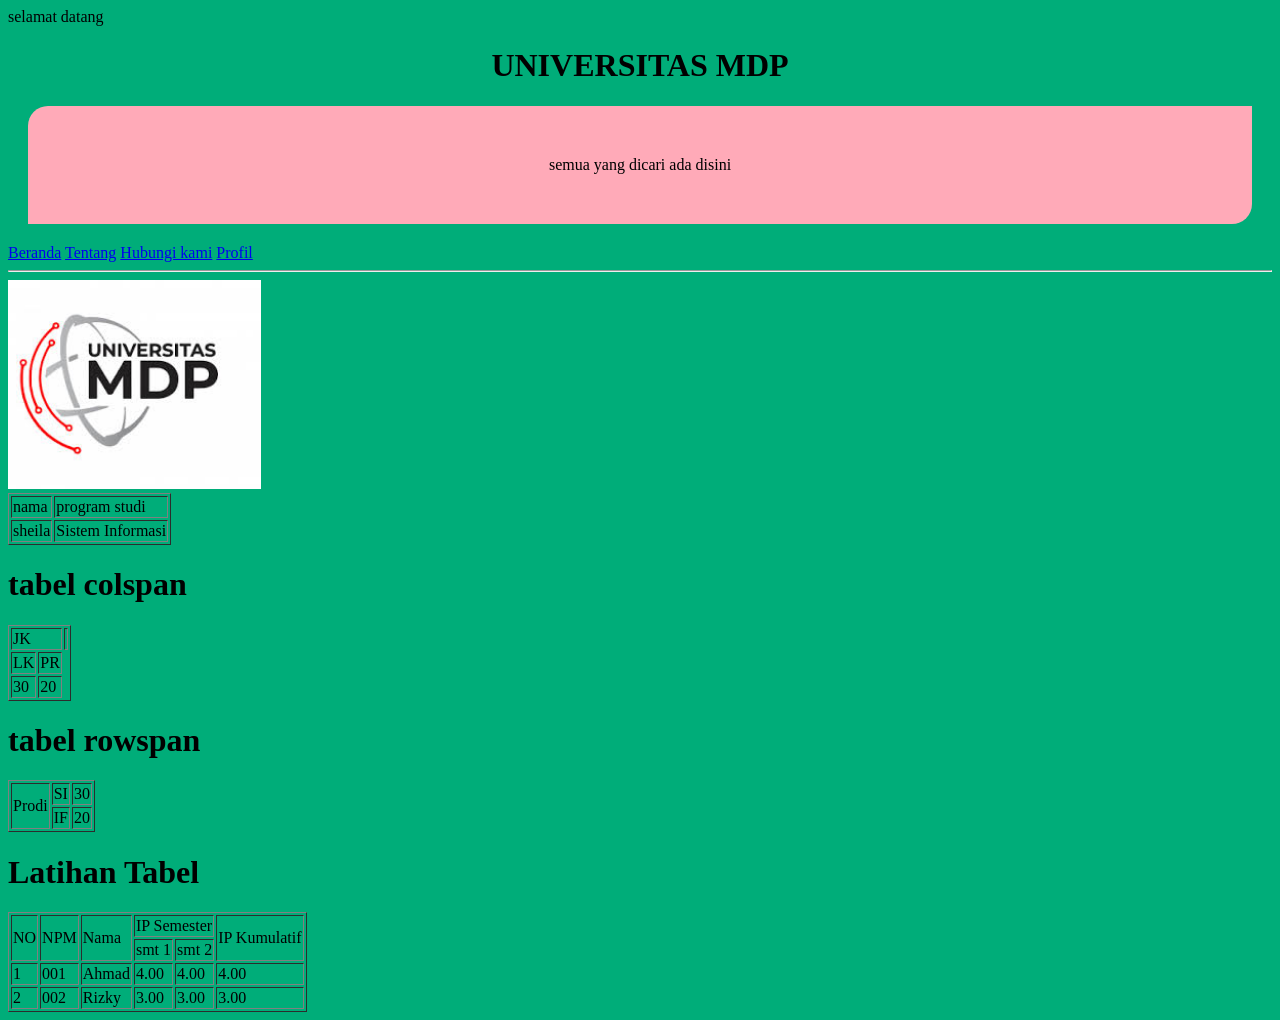
<file: index.html>
<!DOCTYPE html>
<html lang="en">
<head>
    <meta charset="UTF-8">
    <meta name="viewport" content="width=device-width, initial-scale=1.0">
    <title>halaman utama</title>
    <link rel="stylesheet"href="css/style.css">
</head>
<body>
    selamat datang
    <!-- tag heading: h1 sd h6 -->
    <h1 class="txt-center"> UNIVERSITAS MDP </h1>
    <p class="bg-warning txt-black txt-center p-1 m-1">semua yang dicari ada disini</p>
    <!-- ini komentar , komentar tidak ditampilkan pada browser -->
     
    
    <!-- hyperlink -->
      <a href="index.html">Beranda</a>
      <a href="tentang.html">Tentang</a>
      <a href="hubungi.html">Hubungi kami</a>
      <a href="profil.html">Profil</a>
     
      <hr>

       
     <!-- images -->
      <img src="images/mdp.jpg" alt="gambar banner"
      width="20%">

      <!-- tabel -->
       <table border="1">
        <!-- baris -->
        <tr>
            <!-- kolom -->
             <td>
                nama
             </td>
             <td>
                program studi
             </td>
        </tr>
        <tr>
            <td>sheila</td>
            <td>Sistem Informasi</td>
        </tr>
       </table>


       <h1>tabel colspan</h1>
       <!-- table colspan -->
        <table border="1">
            <!-- baris 1 -->
             <tr>
                <td colspan="2">JK</td>
                <td></td>
    
             </tr>
             <!-- baris 2 -->
              <tr>
                <td>LK</td>
                <td>PR</td>
              </tr>
              <tr>
              <td>30</td>
              <td>20</td>
              </tr>
        </table>

        <h1>tabel rowspan</h1>
        <!-- table rowspan -->
         <table border="1">
            <!-- baris 1 -->
             <tr>
                <td rowspan="2">Prodi</td>
                <td>SI</td>
                <td>30</td>
             </tr>
             <!-- baris 2 -->
              <tr>
                <td>IF</td>
                <td>20</td>
              </tr>
         </table>
         <h1>Latihan Tabel</h1>
         <!-- latihan -->
           <table border="1">
            <!-- baris 1 -->
             <tr>
                <td rowspan="2">NO</td>
                <td rowspan="2">NPM</td>
                <td rowspan="2">Nama</td>
                <td colspan="2">IP Semester</td>
                <td rowspan="2">IP Kumulatif</td>
            </tr>

            <tr>
                <td>smt 1</td>
                <td>smt 2</td>
            </tr>
            <tr>
                <td>1</td>
                <td>001</td>
                <td>Ahmad</td>
                <td>4.00</td>
                <td>4.00</td>
                <td>4.00</td>
            </tr>

            <tr>
                <td>2</td>
                <td>002</td>
                <td>Rizky</td>
                <td>3.00</td>
                <td>3.00</td>
                <td>3.00</td>
            </tr>
               
                
                
    
            
    


</body>
</html>
</file>
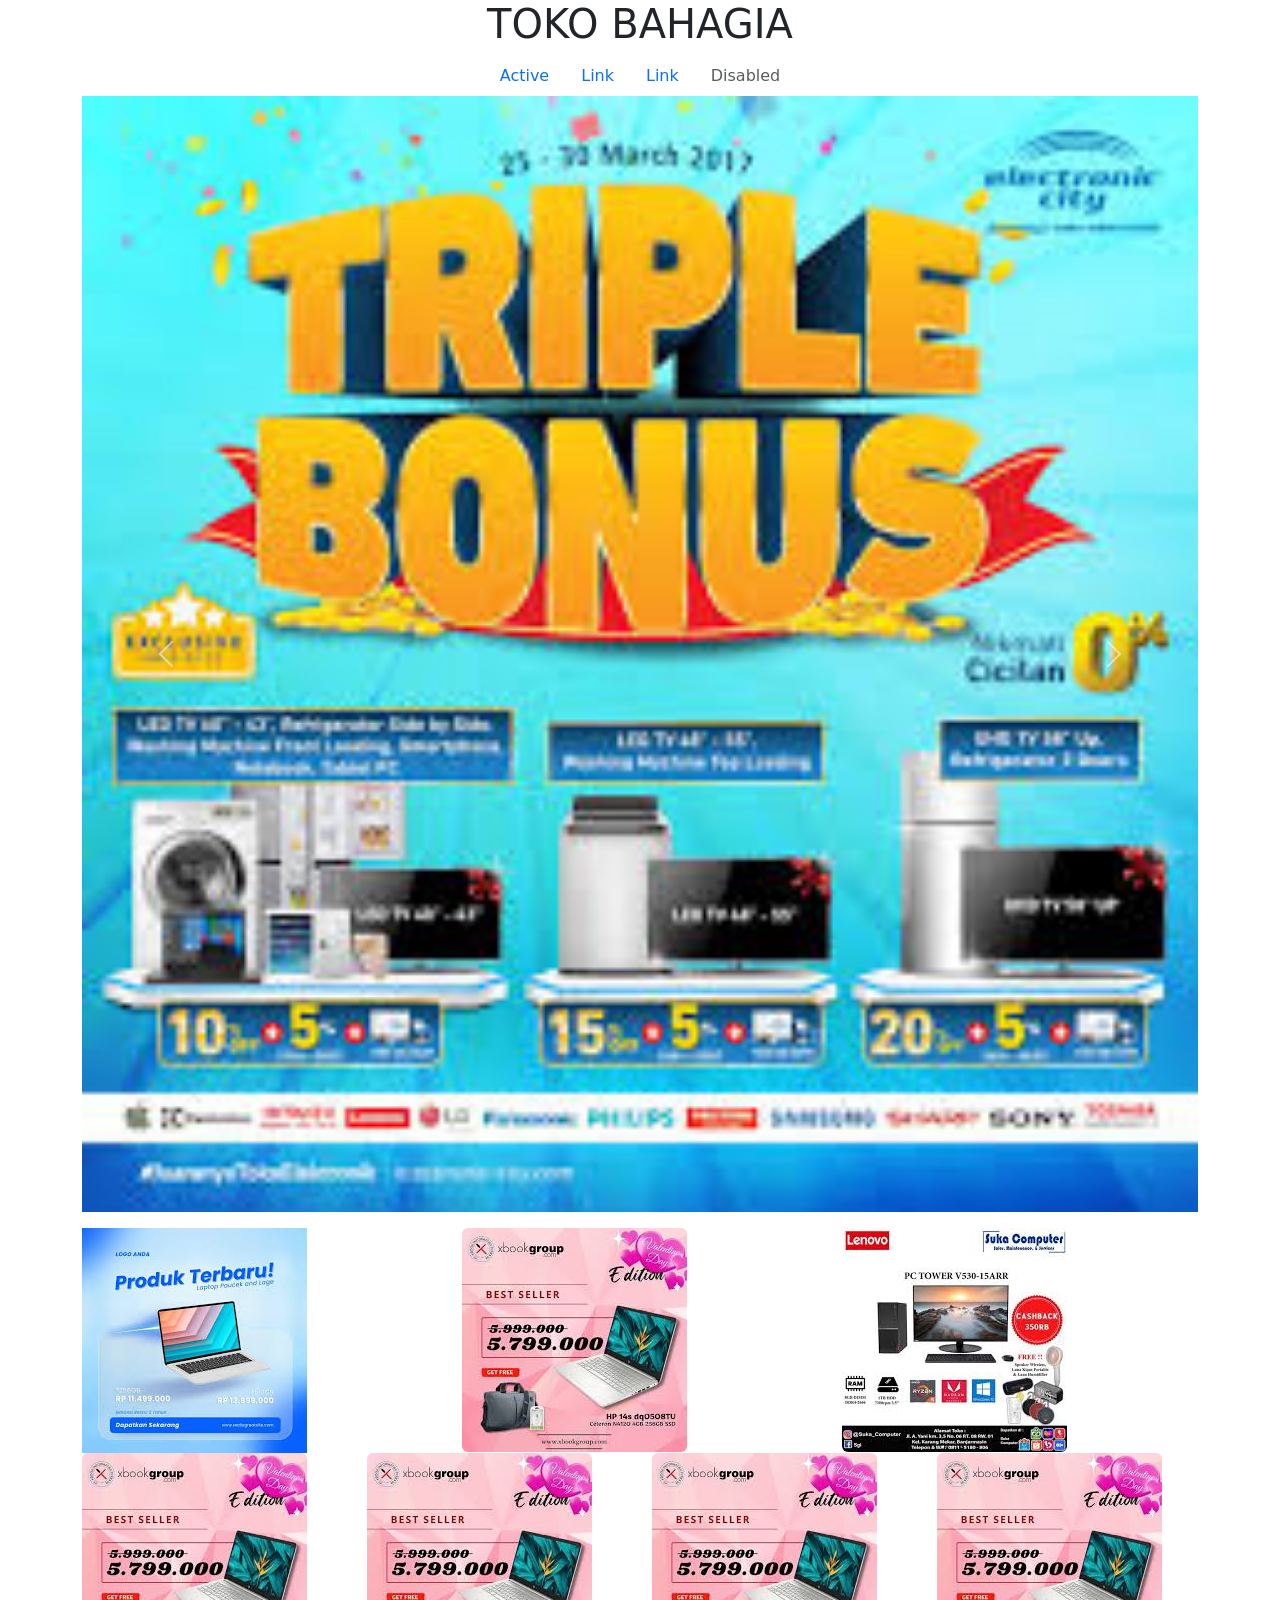
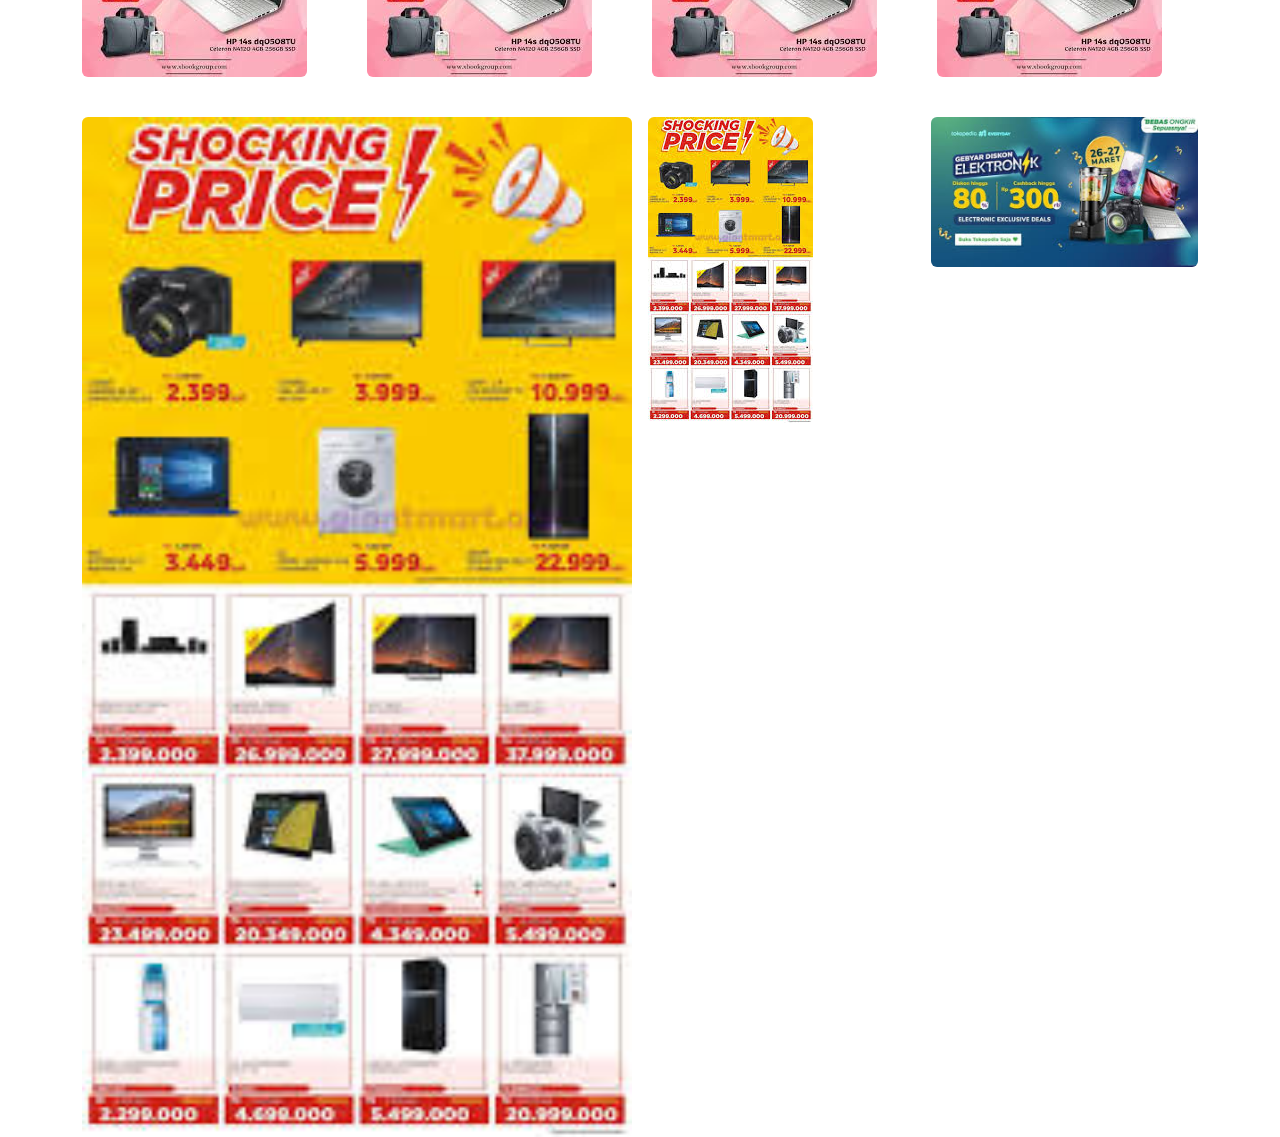
<file: bootstrap/index.html>
<!doctype html>
<html lang="id">
  <head>
    <meta charset="utf-8">
    <meta name="viewport" content="width=device-width, initial-scale=1">
    <title>Praktikum Bootstrap 5</title>
    <!-- Bootstrap CSS -->
    <link href="https://cdn.jsdelivr.net/npm/bootstrap@5.3.8/dist/css/bootstrap.min.css" 
          rel="stylesheet" 
          integrity="sha384-sRIl4kxILFvY47J16cr9ZwB07vP4J8+LH7qKQnuqkuIAvNWLzeN8tE5YBujZqJLB" 
          crossorigin="anonymous">
  </head>
  <body>

    <div class="container">
        <!-- container/container-fluid -->
        <h1 class="text-center text-uppercase">Toko Bahagia</h1>

        <!-- navbar -->
        <ul class="nav justify-content-center">
            <li class="nav-item">
                <a class="nav-link active" aria-current="page" href="#">Active</a>
            </li>
            <li class="nav-item">
                <a class="nav-link" href="#">Link</a>
            </li>
            <li class="nav-item">
                <a class="nav-link" href="#">Link</a>
            </li>        
            <li class="nav-item">
                <a class="nav-link disabled" aria-disabled="true">Disabled</a>
            </li>
        </ul>


        <!-- carousel -->
        <div id="carouselExample" class="carousel slide">
            <div class="carousel-inner">
                <div class="carousel-item active">
                    <img src="images/download.jpg" class="d-block w-100" alt="...">
                </div>
                <div class="carousel-item">
                    <img src="images/download (1).jpg" class="d-block w-100" alt="...">
                </div>
                <div class="carousel-item">
                    <img src="images/download (2).jpg" class="d-block w-100" alt="...">
                </div>
            </div>
            <button class="carousel-control-prev" type="button" data-bs-target="#carouselExample" data-bs-slide="prev">
                <span class="carousel-control-prev-icon" aria-hidden="true"></span>
                <span class="visually-hidden">Previous</span>
            </button>
            <button class="carousel-control-next" type="button" data-bs-target="#carouselExample" data-bs-slide="next">
                <span class="carousel-control-next-icon" aria-hidden="true"></span>
                <span class="visually-hidden">Next</span>
            </button>
        </div>


        <!-- row 1 -->
        <div class="row mt-3">
            <div class="col"><img src="images/download (3).jpg" alt="" class="img-fluid"></div>
            <div class="col"><img src="images/download (4).jpg" alt="" class="img-fluid rounded"></div>
            <div class="col"><img src="images/download (5).jpg" alt="" class="img-fluid rounded"></div>
        </div>

        <!-- row 2 -->
        <div class="row at-4">
            <div class="col-lg-3 col-md-6"><img src="images/download (4).jpg" alt="" class="img-fluid rounded"></div>
            <div class="col-lg-3 col-md-6"><img src="images/download (4).jpg" alt="" class="img-fluid rounded"></div>
            <div class="col-lg-3 col-md-6"><img src="images/download (4).jpg" alt="" class="img-fluid rounded"></div>
            <div class="col-lg-3 col-md-6"><img src="images/download (4).jpg" alt="" class="img-fluid rounded"></div>
        </div>

        <!-- row 3 -->
        <div class="row mt-4 g-3">
            <div class="col-lg-6 col-md-12"><img src="images/download (2).jpg" alt="" class="img-fluid rounded" width="100%"></div>
            <div class="col-lg-3 col-md-6"><img src="images/download (2).jpg" alt="" class="img-fluid rounded"></div>
            <div class="col-lg-3 col-md-6"><img src="images/download (1).jpg" alt="" class="img-fluid rounded"></div>
        </div>
    </div>
    <!-- bootstrap js -->
    <script src="https://cdn.jsdelivr.net/npm/bootstrap@5.3.3/dist/js/bootstrap.bundle.min.js"
        integrity="sha384-YvpcrYf0tY3lHB60NNkmXc5s9fDVZLESaAA55NDzOxhy9GkcIdslK1eN7N6jIeHz"
        crossorigin="anonymous"></script>
</body>

</html>
</file>
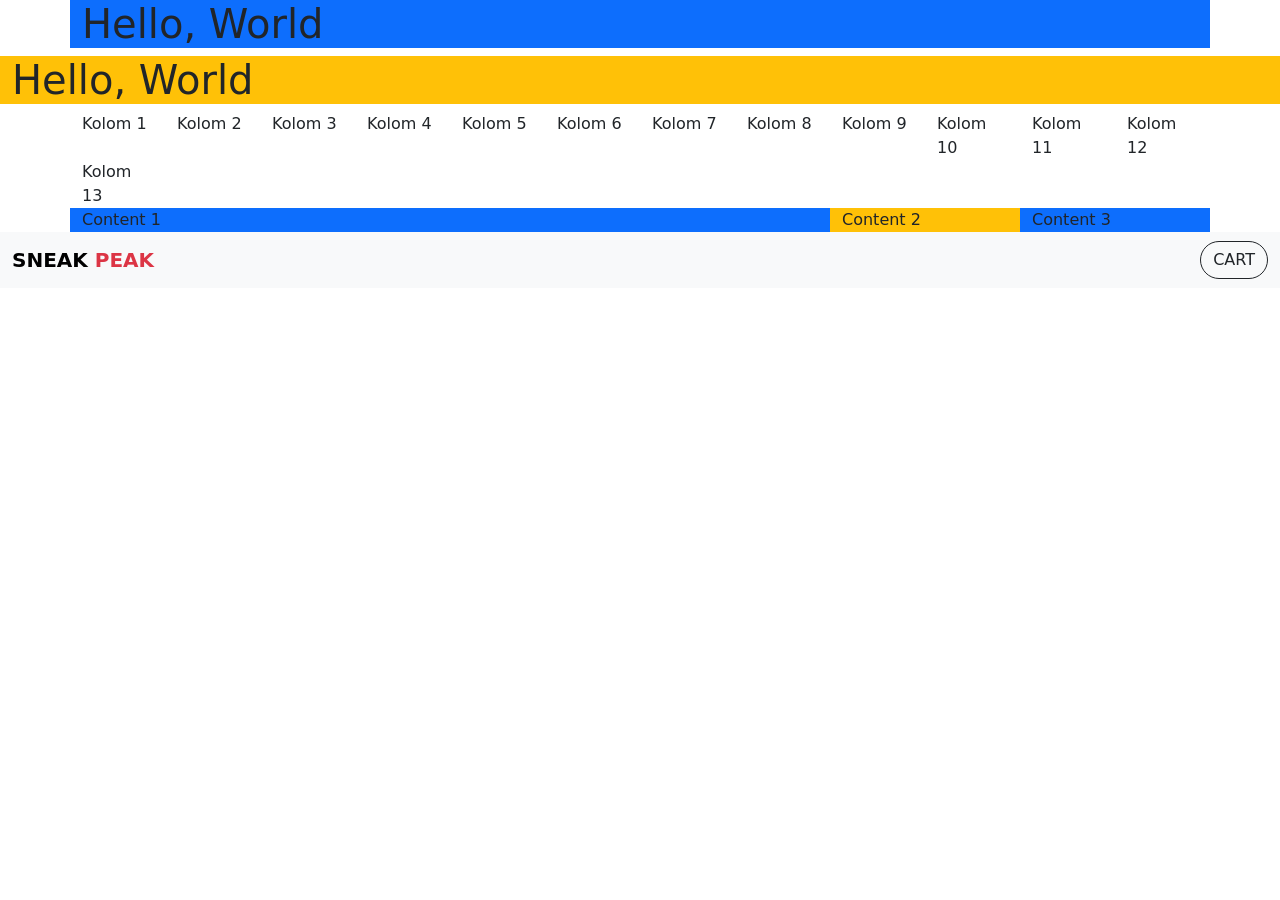
<file: html/index.html>
<!doctype html>
<html lang="en">
  <head>
    <meta charset="utf-8">
    <meta name="viewport" content="width=device-width, initial-scale=1">
    <title>Bootstrap demo</title>
    <link href="https://cdn.jsdelivr.net/npm/bootstrap@5.3.8/dist/css/bootstrap.min.css" rel="stylesheet" integrity="sha384-sRIl4kxILFvY47J16cr9ZwB07vP4J8+LH7qKQnuqkuIAvNWLzeN8tE5YBujZqJLB" crossorigin="anonymous">
  </head>
  <body>

    <div class="container bg-primary">
        <h1>Hello, World</h1>
    </div>

    <div class="container-fluid bg-warning">
        <h1>Hello, World</h1>
    </div>

    <div class="container">
        <div class="row">
            <div class="col-1">Kolom 1</div>
            <div class="col-1">Kolom 2</div>
            <div class="col-1">Kolom 3</div>
            <div class="col-1">Kolom 4</div>
            <div class="col-1">Kolom 5</div>
            <div class="col-1">Kolom 6</div>
            <div class="col-1">Kolom 7</div>
            <div class="col-1">Kolom 8</div>
            <div class="col-1">Kolom 9</div>
            <div class="col-1">Kolom 10</div>
            <div class="col-1">Kolom 11</div>
            <div class="col-1">Kolom 12</div>
            <div class="col-1">Kolom 13</div>
        </div>
    </div>

    <div class="container">
        <div class="row">
            <div class="col-8 bg-primary">Content 1</div>
            <div class="col-2 bg-warning">Content 2</div>
            <div class="col-2 bg-primary">Content 3</div>
        </div>
    </div>

    <nav class="navbar navbar-expand-lg bg-body-tertiary">
  <div class="container-fluid">
    <a class="navbar-brand fw-bold" href="#">SNEAK <span class="text-danger">PEAK</span></a>
    <button class="navbar-toggler" type="button" data-bs-toggle="collapse" data-bs-target="#navbarSupportedContent" aria-controls="navbarSupportedContent" aria-expanded="false" aria-label="Toggle navigation">
      <span class="navbar-toggler-icon"></span>
    </button>
    <div class="collapse navbar-collapse" id="navbarSupportedContent">
      <ul class="navbar-nav ms-auto mb-2 mb-lg-0">
        <li class="nav-item">
          <button class="btn btn-outline-dark rounded-pill" type="submit">CART</button>
        </li>
      </ul>
    </div>
  </div>
</nav>

    <script src="https://cdn.jsdelivr.net/npm/bootstrap@5.3.8/dist/js/bootstrap.bundle.min.js" integrity="sha384-FKyoEForCGlyvwx9Hj09JcYn3nv7wiPVlz7YYwJrWVcXK/BmnVDxM+D2scQbITxI" crossorigin="anonymous"></script>
  </body>
</html>
</file>
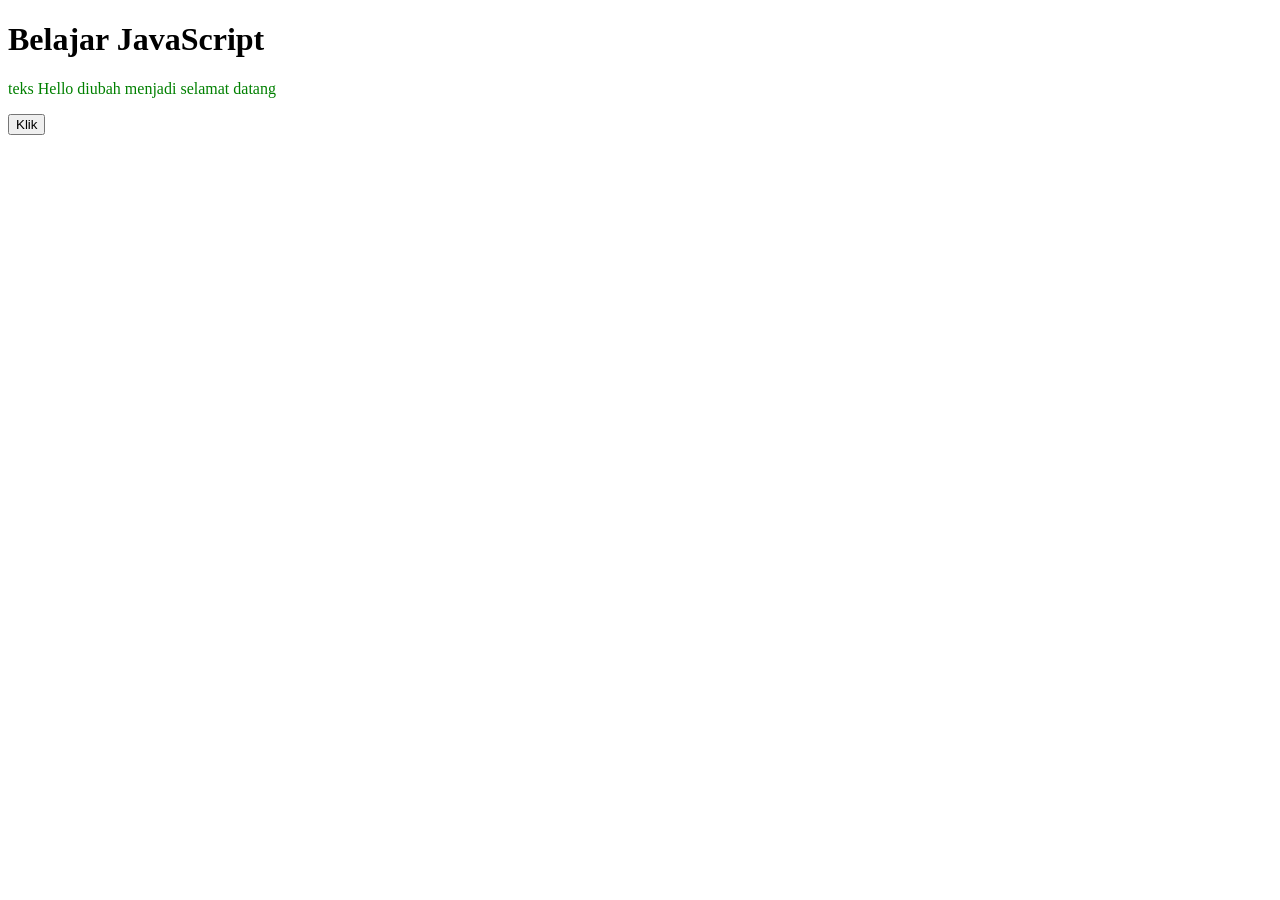
<file: java script/index.html>
<!DOCTYPE html>
<html lang="en">
<head>
    <meta charset="UTF-8">
    <meta name="viewport" content="width=device-width, initial-scale=1.0">
    <title>belajar javascript</title>
</head>
<body>
    <h1>Belajar JavaScript</h1>
    <p id="demo">hello</p>

    <!-- inline js -->
     <button onclick="alert('Selamat Datang')">Klik</button>
     <script>
        // external js
        // ini jadi komentar di js //
        //mengubah konten paragraf di id=demo
        document.getElementById("demo").innerHTML = "teks Hello diubah menjadi selamat datang";

        //megubah warna teks di id=demo
        document.getElementById("demo").style.color = "green";

        // menampilkan pesan di console
        console.log("ini pesan dapat dilihat di console");
     </script>

     <!-- external js -->
     <script src="script.js"></script>
</body>
</html>
</file>
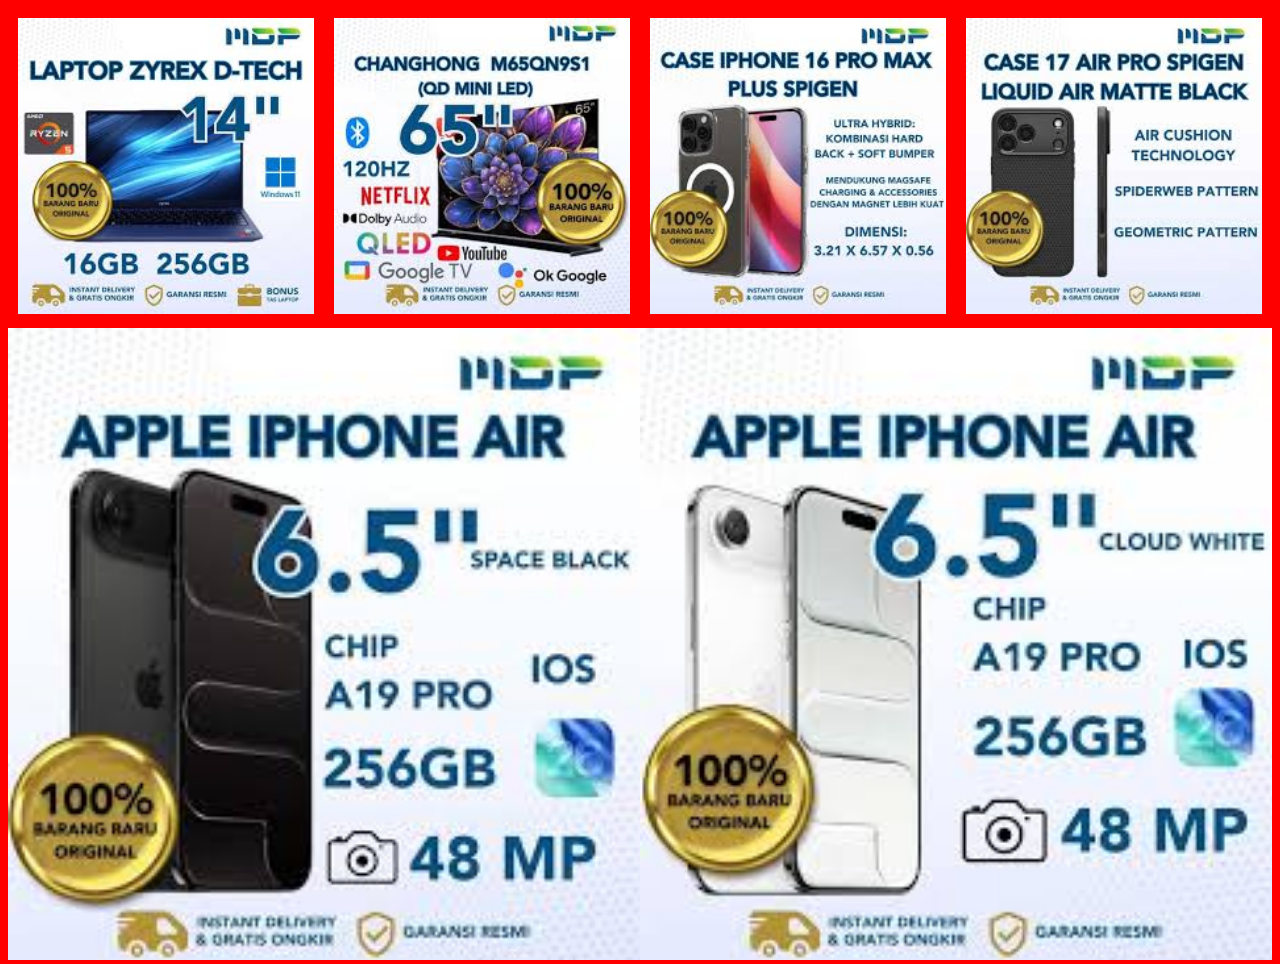
<file: rwd/index.html>
<!-- langkah 1 -->
<!DOCTYPE html>
<html lang="en">
<head>
    <meta charset="UTF-8">
    <meta name="viewport" content="width=device-width, initial-scale=1.0">
    <title>responsive web design</title>
    <link rel="stylesheet" href="style.css">
</head>
<body>
    <div class="row">
        <div class="col-lg-25 col-md-50 padding-10"><img src="../images/download (1).jpg" alt=""></div>
        <div class="col-lg-25 col-md-50 padding-10"><img src="../images/download (2).jpg" alt=""></div>
        <div class="col-lg-25 col-md-50 padding-10"><img src="../images/download (3).jpg" alt=""></div>
        <div class="col-lg-25 col-md-50 padding-10"><img src="../images/download (4).jpg" alt=""></div>
       
    </div>

    <div class="row">
        <div class="col-lg-50 col-md-100"><img src="../images/download (5).jpg" alt=""></div>
        <div class="col-lg-50 col-md-100"><img src="../images/download (6).jpg" alt=""></div>
    </div>
</body>
</html>
</file>
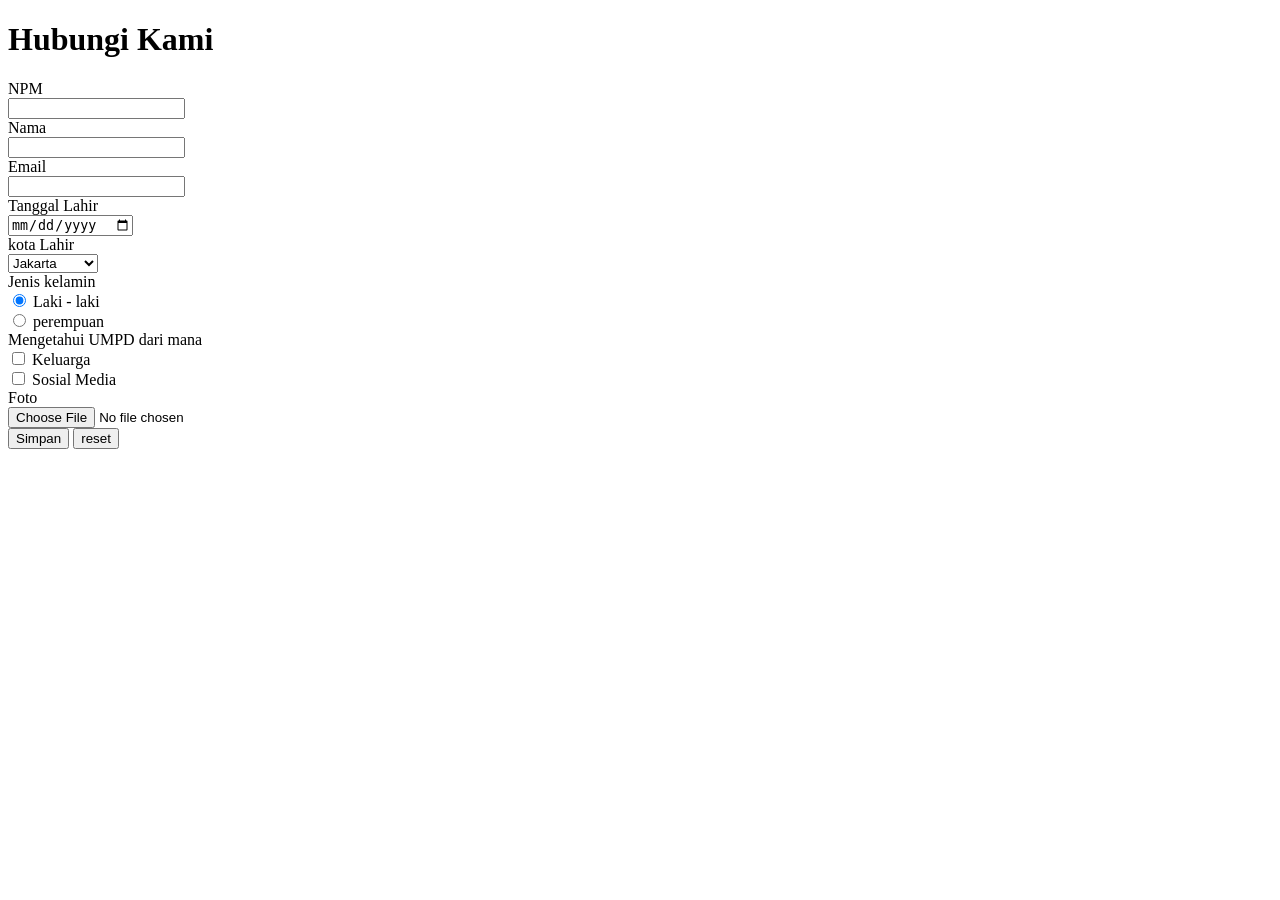
<file: hubungi.html>
<!DOCTYPE html>
<html lang="en">
<head>
    <meta charset="UTF-8">
    <meta name="viewport" content="width=device-width, initial-scale=1.0">
    <title>Hubungi</title>
</head>
<body>
    <h1>Hubungi Kami</h1>
    <!-- Form -->
     <form action="submit.html" method="post"></form>
     NPM <br>
     <input type="text" name="npm" id="npm"> <br>
     Nama <br>
     <input type="tel" name="nama" id="nama"> <br>
     Email <br>
     <input type="text" name="email" id="email">
     <br>
     Tanggal Lahir <br>
     <input type="date" name="tglLahir" id="tglLahir"> <br>
     kota Lahir <br>
     <select name="kotaLahir" id="kotaLahir">
        <option value="JKT">Jakarta</option>
        <option value="PLB">Palembang</option>
        <option value="BTM">Batam</option>
        </select> <br>
        Jenis kelamin <br>
        <input type="radio" name="jk" value="L" checked>
         Laki - laki <br>
        <input type="radio" name="jk" value="P">
        perempuan <br>
        Mengetahui UMPD dari mana <br>
        <input type="checkbox" name="cb1" value="K">
        Keluarga <br>
        <input type="checkbox" name="cb2" value="S">
        Sosial Media <br>
        Foto <br>
        <input type="file" name="Foto" id=""> <br>
        <button type="submit">Simpan</button>
        <button type="reset">reset</button>


        </checked>

</body>
</html>
</file>
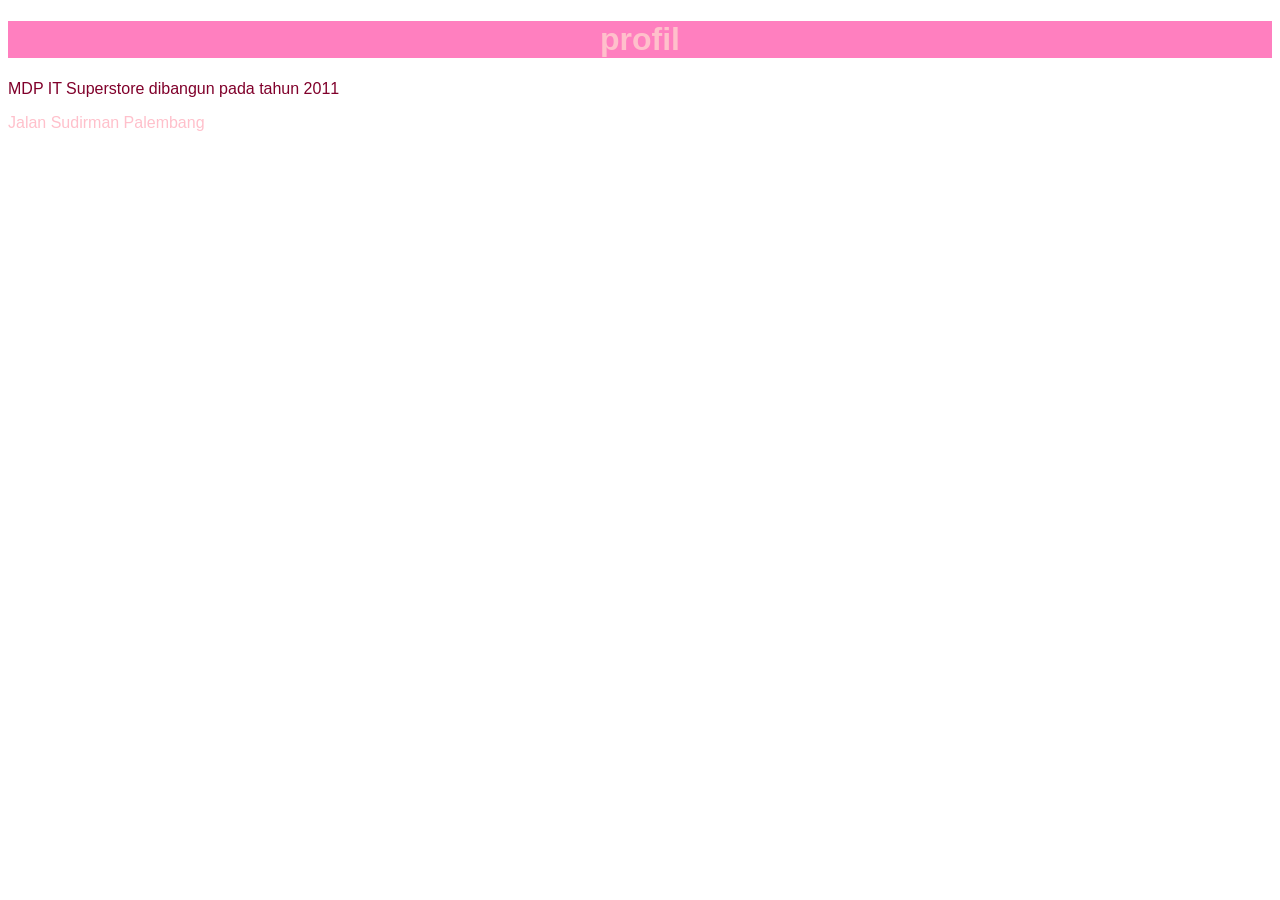
<file: profil.html>
<!DOCTYPE html>
<html lang="en">
<head>
    <meta charset="UTF-8">
    <meta name="viewport" content="width=device-width, initial-scale=1.0">
    <title>Document</title>
    <style>
        /* internal css */
        /* element selector */
        p { color: rgb(128, 0, 43);}
        body { font-family: 'Arial';}

        /* id selector */
        #para1 { color: pink; }

        /* class selector */
        .bg-primary { background-color: rgb(255, 127, 191);}
        .txt-center { text-align: center;}
    </style>
</head>
<body>
    <!-- inline css -->
    <h1 class="bg-primary txt-center" style="color: pink;">profil</h1>

    <p>MDP IT Superstore dibangun pada tahun 2011</p>
    <p id="para1">Jalan Sudirman Palembang</p>
    <div class="bg-primary"></div>
</body>
</html>
</file>
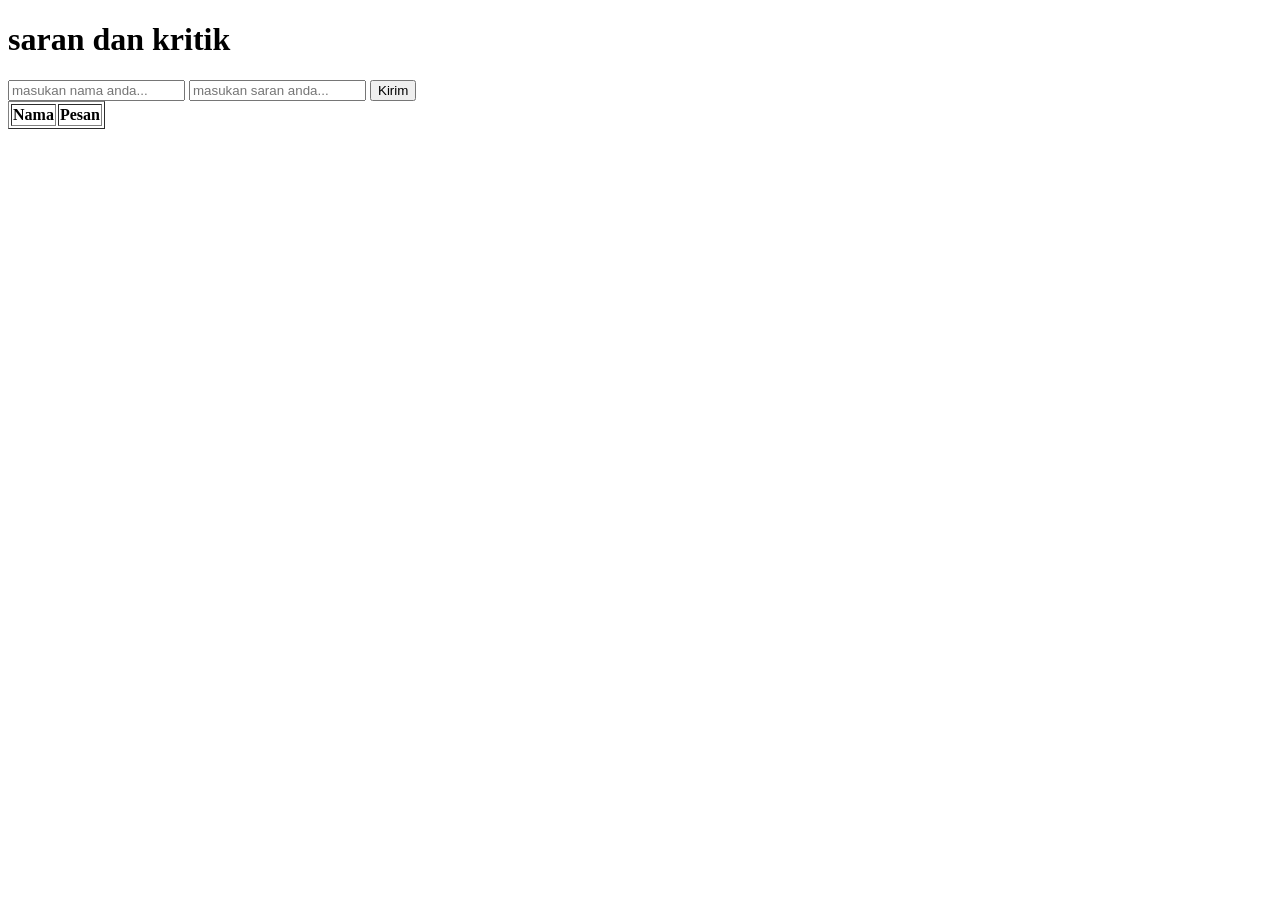
<file: java script/pesan.html>
<!DOCTYPE html>
<html lang="en">
<head>
    <meta charset="UTF-8">
    <meta name="viewport" content="width=device-width, initial-scale=1.0">
    <title>Document</title>
</head>
<body>
    <h1>saran dan kritik</h1>
    <input type="text" id="nama" placeholder="masukan nama anda...">
    <!-- tambah input saran -->
     <input type="text" id="saran" placeholder="masukan saran anda..."`>

    <button onclick="kirim()">Kirim</button>

    <!-- <ul id="list-pesan"></ul> -->

     <table border="1">
        <thead>
            <tr>
                <th>Nama</th>
                <th>Pesan</th>
            </tr>
        </thead>
        <tbody id="list-pesan"><!-- pesan akan ditambahkan disini --></tbody>
     </table>

    <script src="script.js"></script>
</body>
</html>
</file>
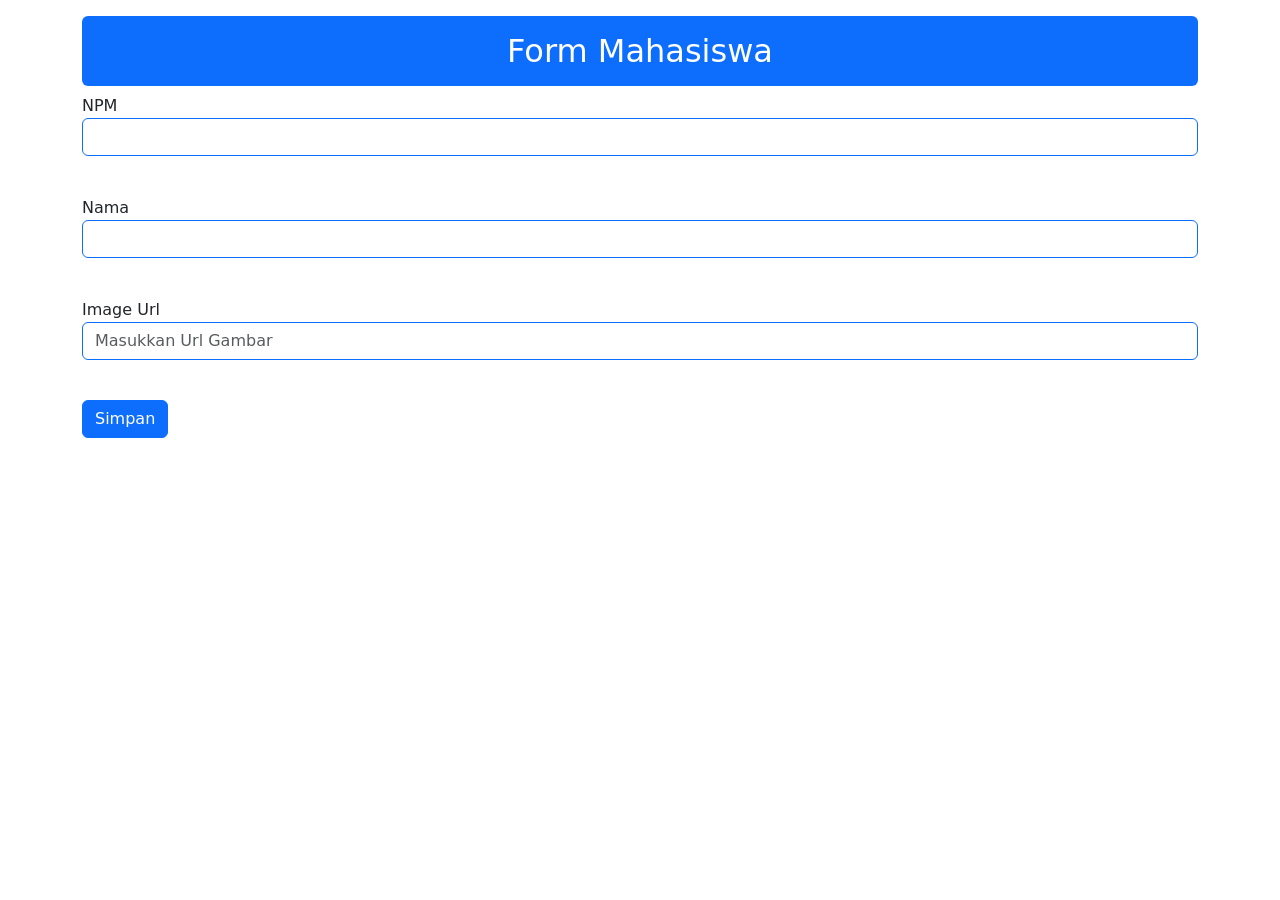
<file: localstorage/form.html>
<!DOCTYPE html>
<html lang="en">

<head>
    <meta charset="UTF-8">
    <meta name="viewport" content="width=device-width, initial-scale=1.0">
    <title>Form Mahasiswa </title>
    <link 
    href="https://cdn.jsdelivr.net/npm/bootstrap@5.3.8/dist/css/bootstrap.min.css" rel="stylesheet"
        integrity="sha384-sRIl4kxILFvY47J16cr9ZwB07vP4J8+LH7qKQnuqkuIAvNWLzeN8tE5YBujZqJLB"
         crossorigin="anonymous">
</head>

<body>
    <div class="container">
        <h2 class="text-center bg-primary text-white p-3 rounded mt-3">
            Form Mahasiswa
        </h2>
        NPM <br>
        <input type="text" id="npm" class="form-control border-primary mb-3" /> <br>
        Nama <br>
        <input type="text" id="nama" class="form-control border-primary mb-3" /> <br>
        Image Url <br>
        <input type="text" id="imageurl" class="form-control border-primary mb-3" placeholder="Masukkan Url Gambar" /><br>
        <button class="btn btn-primary" onclick="simpan()">Simpan</button>

        <div id="list-mhs" class="row"></div>
    </div>

    <script src="scriptls.js"></script>
    <script 
        src="https://cdn.jsdelivr.net/npm/bootstrap@5.3.8/dist/js/bootstrap.bundle.min.js"
        integrity="sha384-FKyoEForCGlyvwx9Hj09JcYn3nv7wiPVlz7YYwJrWVcXK/BmnVDxM+D2scQbITxI"
        crossorigin="anonymous"
        ></script>
       
</body>
</html>
</file>
<file: css/style.css>
/* element selector */
body{
    background-color: #00ad79;
    color: black;
    font-family: Verdana;
}
.text-center {
}
.txt-center { text-align: center;}
.bg-warning { background-color: #FFAAB8; border-radius: 20px 0px 20px 0px;}
.txt-black { color: black;}
.p-1 { padding: 50px; } /* memberi jarak sisi dalam border */
.m-1 { margin: 20px; }/* memberi jarak sisi luar dalam */
</file>
<file: rwd/style.css>
*{
    box-sizing: border-box;
}

/* hp max width 600px */
body{
    background-color: blue;
}

img{
    width: 100%;
}

.padding-10{
    padding: 10px;
}

.row{
    clear: both;
}

/* tablet min-width 600 px*/
@media  screen and (min-width:600px) {
    /* element selector body */
    body{
        background-color: green;
    }
    /* class selector */
    .col-md-50{
        width: 50%;
        float: left;
    }
    .col-md-100{
        width: 100%;
        float: left;
    }
}

/* desktop min */
@media  screen and (min-width:992px) {
    /* element selector body */
    body{
        background-color: red;
    }
    /* class selector */
    .col-lg-25{
        width: 25%;
        float: left;
    }
    .col-lg-50{
        width: 50%;
        float: left;
    }
}
</file>
